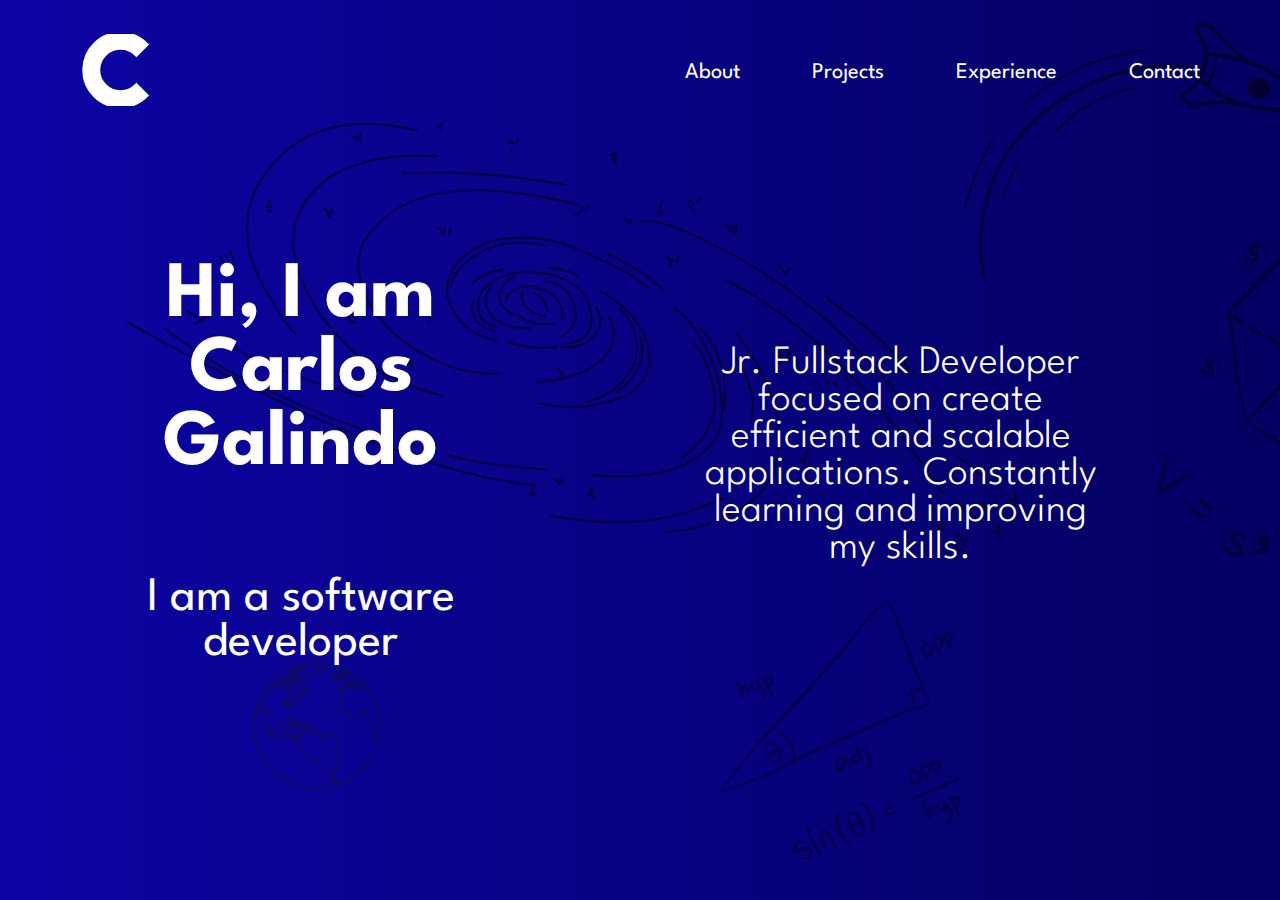
<file: index.html>
<!DOCTYPE html>
<html lang="en">

<head>
    <meta charset="UTF-8" />
    <meta name="viewport" content="width=device-width, initial-scale=1.0" />
    <link rel="stylesheet" href="./css/index.css">
    <link rel="stylesheet" href="./css/header.css">
    <link rel="stylesheet" href="./css/global.css">
    <link rel="preconnect" href="https://fonts.googleapis.com">
    <link rel="preconnect" href="https://fonts.gstatic.com" crossorigin>
    <link href="https://fonts.googleapis.com/css2?family=League+Spartan:wght@100..900&display=swap" rel="stylesheet">
    <title>Carlos Galindo</title>
</head>

<body>
    <header>
        <div>
            <div
                class="mobile_menu"
            >
                ...
            </div>
            <div
                class="logo"
            >
                <a href="/">
                    <img src="./img/icons/c.svg" alt="Logo" width="72" height="72" />
                </a>
            </div>
        </div>
        <nav>
            <ul>
                <li>
                    <a href="./routes/about.html">About</a>
                </li>
                <li>
                    <a href="./routes/projects.html">Projects</a>
                </li>
                <li>
                    <a href="./routes/experience.html">Experience</a>
                </li>
                <li>
                    <a href="./routes/contact.html">Contact</a>
                </li>
            </ul>
        </nav>
    </header>
    <main>
        <div class="container">
            <section class="left-section">
                <h1 class="title">Hi, I am Carlos Galindo</h1>
                <h2 class="subtitle">I am a software developer</h2>
            </section>
            <section class="right-section">
                <div class="description">
                    Jr. Fullstack Developer focused on create efficient and scalable applications. Constantly learning and
                    improving my skills.
                </div>
            </section>
        </div>
    </main>
</body>

</html>
</file>
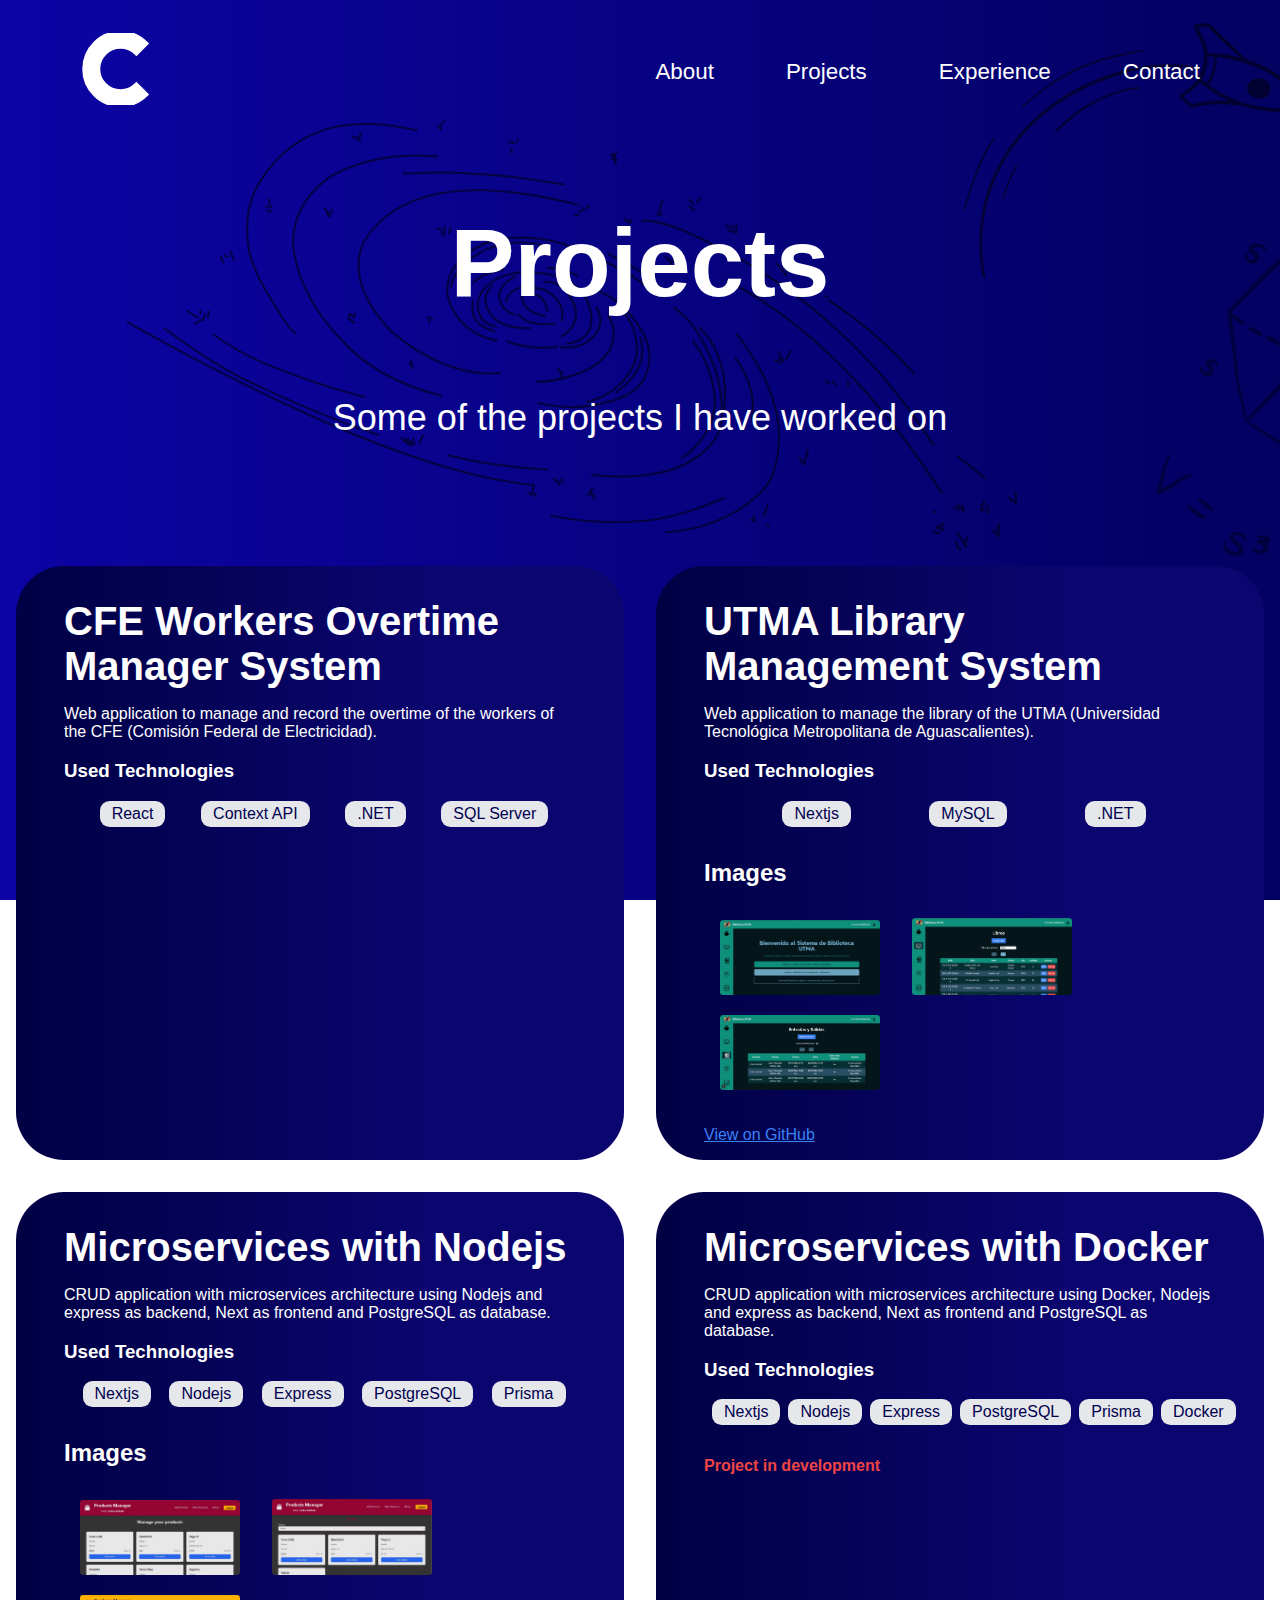
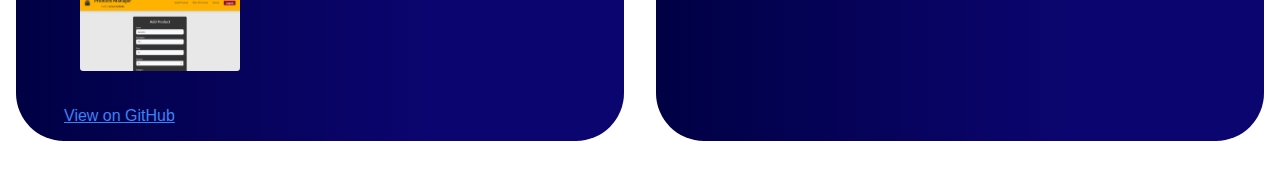
<file: routes/projects.html>
<!DOCTYPE html>
<html lang="en">
<head>
    <meta charset="UTF-8">
    <meta name="viewport" content="width=device-width, initial-scale=1.0">
    <link rel="stylesheet" href="../css/global.css">
    <link rel="stylesheet" href="../css/header.css">
    <link rel="stylesheet" href="../css/projects.css">
    <title>Document</title>
</head>
<body>
    <header>
        <div>
            <div
                class="mobile_menu"
            >
                ...
            </div>
            <div
                class="logo"
            >
                <a href="/">
                    <img src="../img/icons/c.svg" alt="Logo" width="72" height="72" />
                </a>
            </div>
        </div>
        <nav>
            <ul>
                <li>
                    <a href="./about.html">About</a>
                </li>
                <li>
                    <a href="./projects.html">Projects</a>
                </li>
                <li>
                    <a href="./experience.html">Experience</a>
                </li>
                <li>
                    <a href="./contact.html">Contact</a>
                </li>
            </ul>
        </nav>
    </header>
    <main>
        <section
            class="projectsInfo"
        >
            <h1>
                Projects
            </h1>
            <p
                class="description"
                >
                Some of the projects I have worked on
            </p>
        </section>
        <section
            class="projects"
        >
        </section>
    </main>
    <script type="module" src="../js/projects.js"></script>
</body>
</html>
</file>
<file: css/index.css>
.container {
    display: grid;
    width: 100%;
    height: 80vh;
    grid-template-columns: 1fr;
    gap: 1rem;
}

@media (min-width: 808px) {
    .left-section {
        margin-top: 6rem;
        margin-bottom: 0;
        margin-left: 3rem;
    }

    .right-section {
        margin-top: 6rem;
    }

    .container {
        grid-template-columns: repeat(2, 1fr);
    }
}

@media (max-width: 807px) {
    .left-section {
        margin-left: auto;
        margin-right: auto;
    }

    .right-section {
        margin-left: auto;
        margin-right: auto;
    }
}
.left-section {
    width: 80%;
    display: flex;
    flex-direction: column;
    justify-content: center;
    align-items: center;
    margin-top: 1rem;
    margin-bottom: 5rem;
}

.right-section {
    width: 80%;
    display: flex;
    justify-content: center;
    align-items: center;
    margin-top: 0;
}

.title {
    font-size: 5rem;
    font-weight: 700;
    text-align: center;
}

.subtitle {
    font-size: 3rem;
    font-weight: 400;
    text-align: center;
}

.description {
    font-size: 2.5rem;
    font-weight: 300;
    text-align: center;
    width: 80%;
    margin-bottom: 4rem;
}
</file>
<file: css/header.css>
@media (min-width: 808px) {

    header {
        display: flex;
        justify-content: space-between;
        align-items: center;
        padding-top: 1rem;
        width: 'auto';
        padding-left: 5rem;
        padding-right: 5rem;
        height: 7rem;
    }

    header nav {
        visibility: visible;
    }

    .mobile_menu {
        display: none;
    }

}

@media (max-width: 807px) {

    header {
        display: flex;
        justify-content: space-evenly;
        align-items: center;
        padding-top: 1rem;
        width: 100%;
        padding-left: 2rem;
        padding-right: 2rem;
        height: 7rem;
    }

    header nav {
        display: none;
    }

    .mobile_menu {
        display: block;
        color: white;
        position: absolute;
        top: 0;
        left: 0;
        padding: 1rem;
    }
}

header ul{
    list-style-type: none;
    display: flex;
    justify-content: space-evenly;
    align-items: center;
    width: 100%;
    height: 100%;
}

header li {
    padding: 2rem;
    list-style: none;
}

header a {
    text-decoration: none;
    color: white;
    font-size: 1.40rem;
}

.logo {
    width: '3rem';
    height: '3rem';
}
</file>
<file: css/global.css>
body {
    font-family: "League Spartan", Arial, sans-serif;
    color: white;
    margin: 0;
    padding: 0;
    background-image: url('../img/bg/bg-mobile.svg');
    background-repeat: no-repeat;
    background-size: cover;
    background-attachment: fixed;
    overflow-x: hidden;
}

@media (min-width: 768px) {
    body {
        width: 100%;
        height: 100%;
        background-image: url('../img/bg/bg.svg');
        background-size: cover;
        background-attachment: fixed;
    }
}
</file>
<file: css/projects.css>
main {
    margin-bottom: 2rem;
}

.projectsInfo {
    margin-top: 5rem;
    margin-bottom: 8rem;
}

h1 {
    text-align: center;
    font-size: 6rem;
}

.description {

    font-weight: 300;
    font-size: 2.25rem;
    line-height: 2.5rem;
    text-align: center;
    width: 60%;
    margin-top: 5rem;
    margin-left: auto;
    margin-right: auto;
}

.projects {
    display: grid;
    grid-template-columns: 1fr;
    gap: 2rem;
    margin-left: auto;
    margin-right: auto;
    padding-left: 1rem;
    padding-right: 1rem;
}

.project {
    border-radius: 3rem;
    padding-left: 2rem;
    padding-right: 1.5rem;
    background: rgb(0,0,68);
    background: linear-gradient(90deg, rgba(0,0,68,1) 0%, rgba(11,5,111,1) 68%);
    padding-bottom: 1rem;
}
.images {
    grid-template-columns: repeat(auto-fit, minmax(3rem, 1fr));
}

.images img {
    border-radius: 0.2rem;
    width: 10rem;
    margin-left: 1rem;
    margin-right: 1rem;
    margin-bottom: 1rem;
}


@media (min-width: 768px) {
    .projects {
        grid-template-columns: repeat(auto-fit, minmax(50%, 1fr));
    }

    .project {
        padding-left: 3rem;
        padding-right: 3rem;
    }
}

@media (min-width: 1024px) {
    .projects {
        grid-template-columns: repeat(auto-fit, minmax(33.3%, 1fr));
    }
}


.project h2 {
    font-size: 2.5rem;
    margin-bottom: 0.5rem;
    font-weight: bold;
}

.project p {
    margin-bottom: 0.5rem;
}

.project div {
    margin-bottom: 1rem;
}

.technologies {
    display: flex;
    justify-content: space-evenly;
    gap: 0.5rem;
    margin-left: -2rem;
}

.project li {
    background-color: rgb(229 231 235 / var(--tw-bg-opacity, 1));
    padding-left: 0.75rem;
    padding-right: 0.75rem;
    padding-top: 0.25rem;
    padding-bottom: 0.25rem;
    border-radius: 0.6rem;
    font-size: 1rem;
    color: #00004f;
    list-style: none;
}

.projectImages {
    margin-bottom: 1rem;
}

.projectImages h4 {
    font-size: 1.5rem;
    font-weight:bolder
}

.viewOnGithub {
    color: #3b82f6;
    font-size: 1rem;
    transition: color 0.35s;
    text-decoration: underline;
}

.viewOnGithub:hover {
    color: #2563eb;
}

.status {
    font-weight: 600;
    margin-top: 1rem;
    color: #ef4444;
    padding-top: 1rem;
}
</file>
